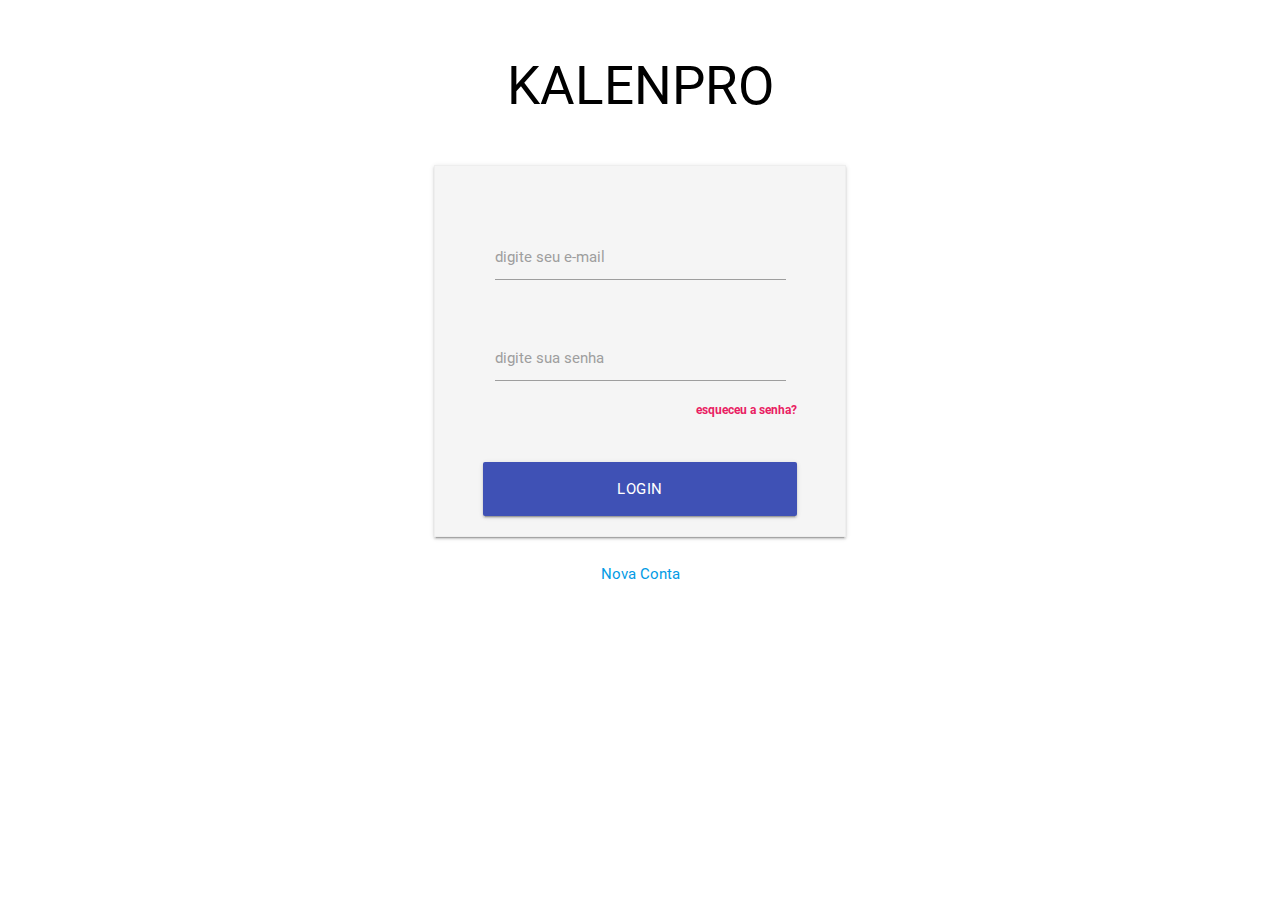
<file: WebContent/login.html>
<!DOCTYPE html>
<html lang="pt">
    <head>
        <meta http-equiv="Content-Type" content="text/html; charset=UTF-8"/>
        <meta name="viewport" content="width=device-width, initial-scale=1"/>
        <meta http-equiv="Content-Type" content="text/html; charset=UTF-8"/>
        <meta name="viewport" content="width=device-width, initial-scale=1"/>
        <title>Login - Acesse sua conta</title>

        <!-- CSS  -->
        <link href="https://fonts.googleapis.com/icon?family=Material+Icons" rel="stylesheet">
        <link href="assets/css/sweetalert.css" type="text/css" rel="stylesheet" />
        <link href="assets/css/materialize.css" type="text/css" rel="stylesheet" media="screen,projection"/>



        <style>
            body {
                display: flex;
                min-height: 100vh;
                flex-direction: column;
            }

            main {
                flex: 1 0 auto;
            }

            body {
                background: #fff;
            }

            .input-field input[type=date]:focus + label,
            .input-field input[type=text]:focus + label,
            .input-field input[type=email]:focus + label,
            .input-field input[type=password]:focus + label {
                color: #e91e63;
            }

            .input-field input[type=date]:focus,
            .input-field input[type=text]:focus,
            .input-field input[type=email]:focus,
            .input-field input[type=password]:focus {
                border-bottom: 2px solid #e91e63;
                box-shadow: none;
            }
        </style>
    </head>

    <body>
        <div class="section"></div>
        <main>
            <center>
                <h2 class="black-text" style="margin-bottom: -10px">KALENPRO</h2>
                <div class="section"></div>
                <div class="section"></div>

                <div class="container">
                    <div class="z-depth-1 grey lighten-4 row" style="display: inline-block; padding: 32px 48px 0px 48px; border: 1px solid #EEE;">

                        <form class="col s12" method="post" action="adm/index.html">
                            <div class='row'>
                                <div class='col s12'>
                                </div>
                            </div>

                            <div class='row'>
                                <div class='input-field col s12'>
                                    <input class='validate' type='email' name='email' id='email' />
                                    <label for='email'>digite seu e-mail</label>
                                </div>
                            </div>

                            <div class='row'>
                                <div class='input-field col s12'>
                                    <input class='validate' type='password' name='password' id='password' />
                                    <label for='password'>digite sua senha</label>
                                </div>
                                <label style='float: right;'>
                                    <a class='pink-text' href='#!'><b>esqueceu a senha?</b></a>
                                </label>
                            </div>

                            <br />
                            <center>
                                <div class='row'>
                                    <button type='submit' name='btn_login' class='col s12 btn btn-large waves-effect indigo'>Login</button>
                                </div>
                            </center>
                        </form>
                    </div>
                </div>
                <a href="#!">Nova Conta</a>
            </center>

            <div class="section"></div>
            <div class="section"></div>
        </main>

        <script src="assets/js/jquery-2.1.1.min.js"></script>
        <script src="assets/js/materialize.js"></script>
        <script src="assets/js/sweetalert-dev.js"></script>
        <script src="assets/js/init.js"></script>
    </body>
</html>
</file>
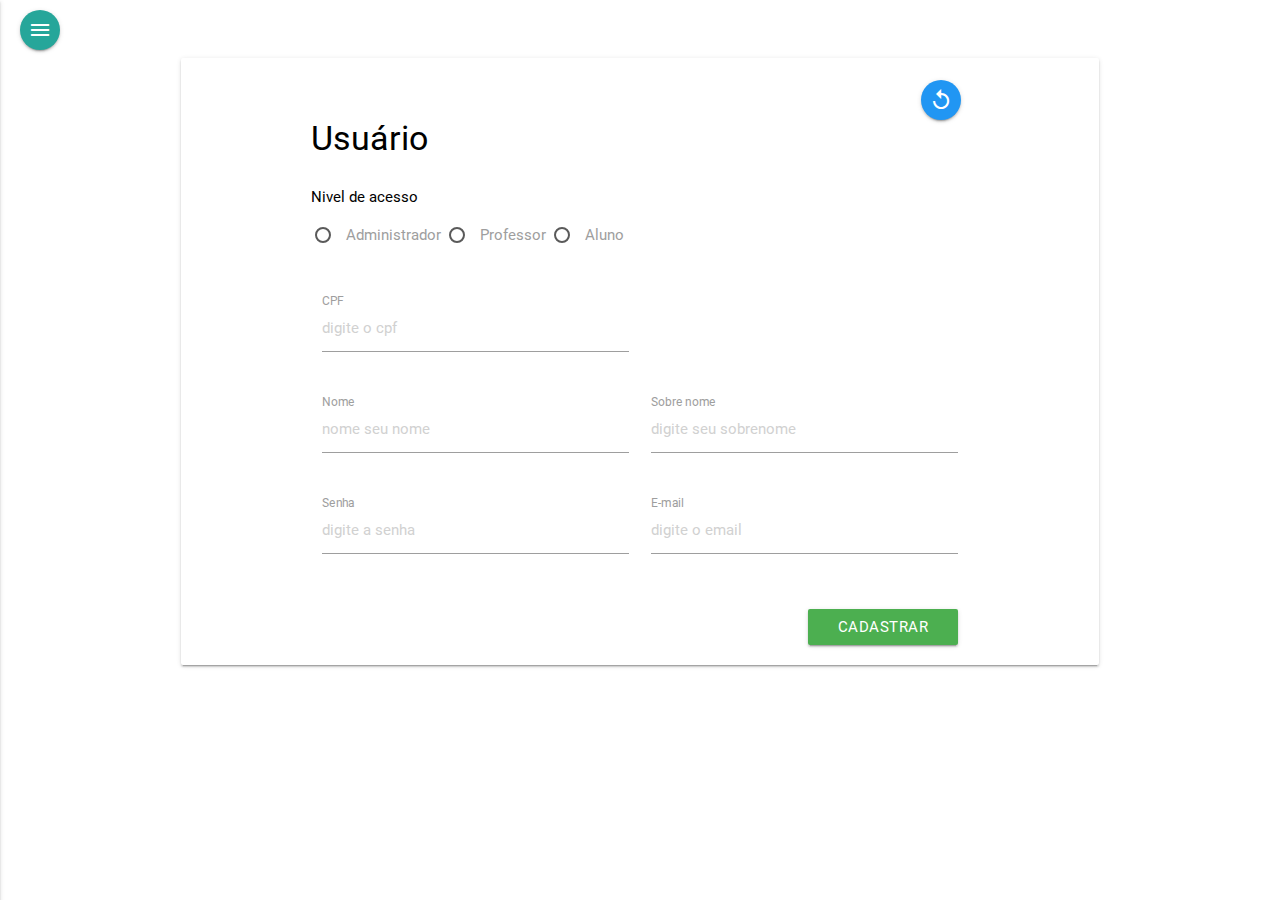
<file: WebContent/adm/crud_usuario.html>
<!DOCTYPE html>
<html lang="pt">
    <head>
        <meta http-equiv="Content-Type" content="text/html; charset=UTF-8"/>
        <meta name="viewport" content="width=device-width, initial-scale=1"/>
        <meta http-equiv="Content-Type" content="text/html; charset=UTF-8"/>
        <meta name="viewport" content="width=device-width, initial-scale=1"/>
        <title>{$titulo_app}</title>

        <!-- CSS  -->
        <link href="https://fonts.googleapis.com/icon?family=Material+Icons" rel="stylesheet">
        <link href="../assets/css/sweetalert.css" type="text/css" rel="stylesheet" />
        <link href="../assets/css/materialize.css" type="text/css" rel="stylesheet" media="screen,projection"/>
        <link href='../assets/fullcalendar.min.css' rel='stylesheet' />
        <link href='../assets/fullcalendar.print.min.css' rel='stylesheet' media='print' />



    <body>
        <div class="row">
               <ul id="slide-out" class="side-nav">
                <li><div class="user-view">
                        <div class="background">
                            <h2 class="flow-text center" style="margin-left: 10px">Faculdade SENAC</h2>
                        </div>
                        <br/>

                    </div></li>
                <li><div class="divider"></div></li>
                
                <li><a class="subheader">Home</a></li>
                <li><a href="index.html"><i class="material-icons">home</i> Home</a></li>
                <li><a class="subheader">Listas:</a></li>
                <!-- <li><a href="list_agenda.html"><i class="material-icons">chevron_right</i> Agenda</a></li> -->
                <li><a href="list_turma.html"><i class="material-icons">chevron_right</i> Turma</a></li>
                <li><a href="list_curso.html"><i class="material-icons">chevron_right</i> Curso</a></li>
                <li><a href="list_disciplina.html"><i class="material-icons">chevron_right</i> Disciplina </a></li>
                <li><a href="list_usuario.html"><i class="material-icons">chevron_right</i> Usuário </a></li>

                <li><div class="divider"></div></li>
                <li><a class="subheader">Sistema</a></li>
                <li><a href="../login.html"><i class="material-icons">close</i>Sair </a></li>

            </ul>
            <div style="padding-left: 20px; padding-top: 10px">
                <a   href="#" data-activates="slide-out" class="btn-floating black-text button-collapse">
                    <i class="material-icons">menu</i></a>
            </div>

            <div class="container">
                <div class="row">
                 
                    <div class="card white black-text">
                        <br />
                        <div class="container">
                           <a href="list_usuario.html"  class="btn-floating blue right"><i class="material-icons">replay</i></a>
                        </div>
                        <div class="row">
                            <br />
                            <div class="container">
                                 <h4 class="left">Usuário</h4>
                                    <br /><br />
                                <form class="col s12" name="frm_usuario" id="frm_usuario" method="post">
                                      <!-- ID DO USUARIO -->
                                    <input type="hidden" name="id" value="" id="id" />
                                <div class="row">
                                    
                                    <p>Nivel de acesso</p>
                                    <p>
                                    <input name="nivel" value="3" type="radio" id="adm" /> <label for="adm">Administrador</label>
                                    <input name="nivel" value="2"  type="radio" id="prof" /> <label for="prof">Professor</label>
                                    <input name="nivel" value="1"  type="radio" id="aluno" /> <label for="aluno">Aluno</label>
                                    
                                    </p>
                                </div>
                                    <div class="row">
                                    <br />
                                        <div class="input-field col s6">
                                            <input id="cpf" placeholder="digite o cpf" name="cpf" type="text" class="validate">
                                        <label for="cpf">CPF </label>
                                    </div>
                                    
                                </div>
                                <div class="row">
                                    <div class="input-field col s6">
                                        <input placeholder="nome seu nome" id="nome"  name="nome" type="text" class="validate">
                                        <label for="nome">Nome</label>
                                    </div>
                                    <div class="input-field col s6">
                                        <input id="sobrenome" placeholder="digite seu sobrenome"  name="sobrenome" type="text" class="validate">
                                        <label for="sobrenome">Sobre nome </label>
                                    </div>
                                </div>
                                <div class="row">
                                    <div class="input-field col s6">
                                        <input id="senha" type="password"  placeholder="digite a senha" name="senha" class="validate">
                                        <label for="senha">Senha</label>
                                    </div>
                                
                                    <div class="input-field col s6">
                                        <input id="email" type="email" placeholder="digite o email" name="email" class="validate">
                                        <label for="email">E-mail</label>
                                    </div>
                                </div>
                                 <div class="row">
                                    <div class="input-field col s12">
                                        <input type="submit" id="btn_cadastrar" name="cadastrar" value="Cadastrar"  class="btn green right"/>
                                         <a  user="13" id="btn_deletar" class="btn_deletar_user btn left red">Deletar</a>
                                        <input type="submit" id="btn_editar"  name="editar" value="Editar"  class="btn green right"/>
                                      </div>
                                 </div>
                            </form>
                        </div>
                        </div>
                    </div>
                </div>
            </div>

        </div>


        <script src="../assets/js/jquery-2.1.1.min.js"></script>
        <script src="../assets/js/materialize.js"></script>
        <script src="../assets/js/sweetalert-dev.js"></script>
        <script src="assets/js/usuarios.js"></script>


    </body>
</html>
</file>
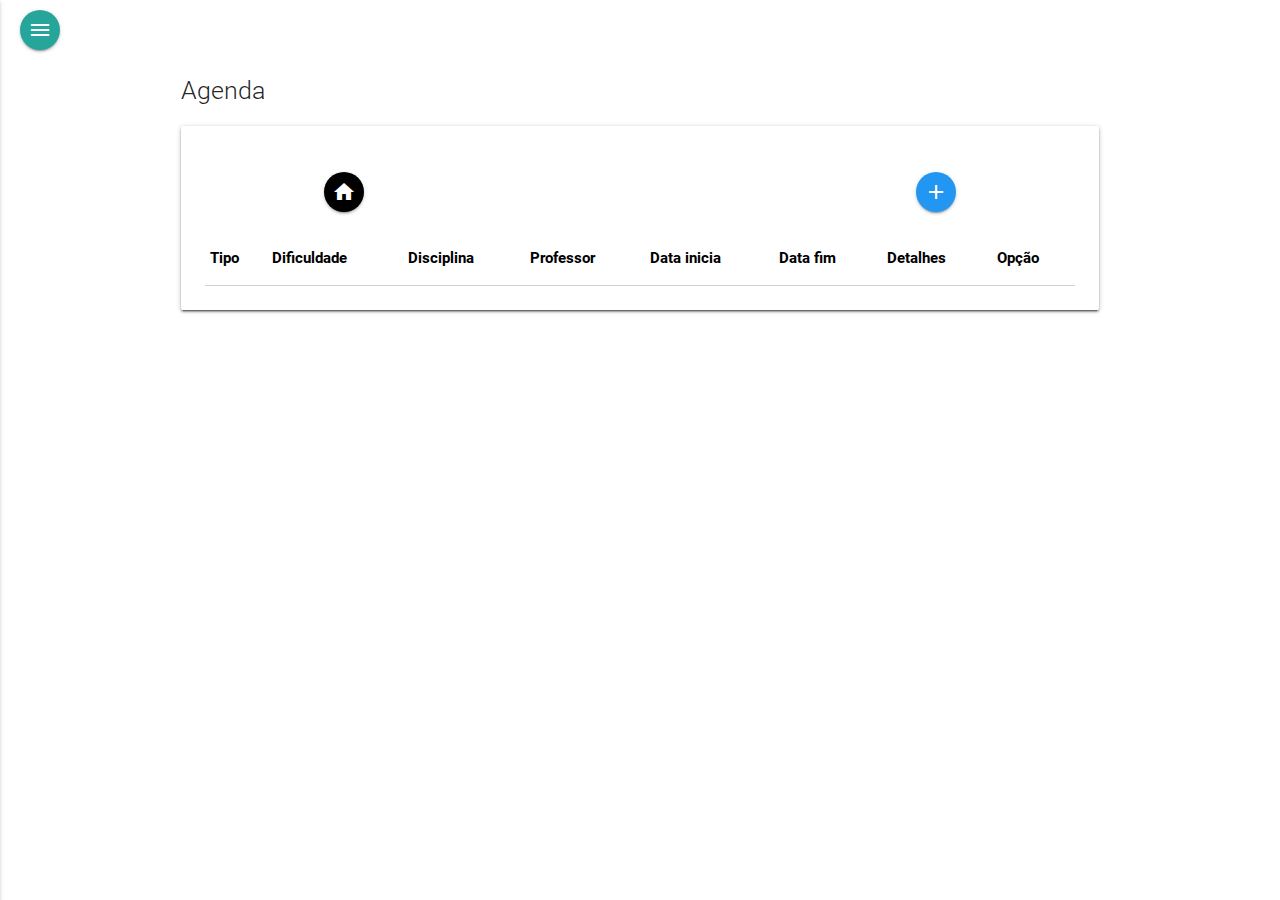
<file: WebContent/adm/list_agenda.html>
<!DOCTYPE html>
<html lang="pt">
    <head>
        <meta http-equiv="Content-Type" content="text/html; charset=UTF-8"/>
        <meta name="viewport" content="width=device-width, initial-scale=1"/>
        <meta http-equiv="Content-Type" content="text/html; charset=UTF-8"/>
        <meta name="viewport" content="width=device-width, initial-scale=1"/>
        <title>{$titulo_app}</title>

        <!-- CSS  -->
        <link href="https://fonts.googleapis.com/icon?family=Material+Icons" rel="stylesheet">
        <link href="../assets/css/sweetalert.css" type="text/css" rel="stylesheet" />
        <link href="../assets/css/materialize.css" type="text/css" rel="stylesheet" media="screen,projection"/>
        <link href='../assets/fullcalendar.min.css' rel='stylesheet' />
        <link href='../assets/fullcalendar.print.min.css' rel='stylesheet' media='print' />



    <body>
        <div class="row" style="margin-bottom:-25px">
           <ul id="slide-out" class="side-nav">
                <li><div class="user-view">
                        <div class="background">
                            <h2 class="flow-text center" style="margin-left: 10px">Faculdade SENAC</h2>
                        </div>
                        <br/>

                    </div></li>
                <li><div class="divider"></div></li>
                
                <li><a class="subheader">Home</a></li>
                <li><a href="index.html"><i class="material-icons">home</i> Home</a></li>
                <li><a class="subheader">Listas:</a></li>
                <!-- <li><a href="list_agenda.html"><i class="material-icons">chevron_right</i> Agenda</a></li> -->
                <li><a href="list_turma.html"><i class="material-icons">chevron_right</i> Turma</a></li>
                <li><a href="list_curso.html"><i class="material-icons">chevron_right</i> Curso</a></li>
                <li><a href="list_disciplina.html"><i class="material-icons">chevron_right</i> Disciplina </a></li>
                <li><a href="list_usuario.html"><i class="material-icons">chevron_right</i> Usuário </a></li>

                <li><div class="divider"></div></li>
                <li><a class="subheader">Sistema</a></li>
                <li><a href="../login.html"><i class="material-icons">close</i>Sair </a></li>

            </ul>
            <div style="padding-left: 20px; padding-top: 10px">
                <a   href="#" data-activates="slide-out" class="btn-floating black-text button-collapse">
                    <i class="material-icons">menu</i></a>
            </div>

            <div class="container">
                <div class="row">
                    <h2 class="flow-text">Agenda</h2>
                    <div class="card white black-text">
                        <div class="card-panel">
                        <br />
                        <div class="container"> 
                            <div class="row">
                                <a href="crud_agenda.html" class="btn-floating blue right"><i class="material-icons">add</i></a>
                                <a href="index.html" class="btn-floating black left"><i class="material-icons">home</i></a>
                            </div>
                        </div>
                        <table class="striped bordered" >
                            <thead>
                                <tr>
                                    <th >Tipo</th>
                                    <th>Dificuldade</th>
                                    <th>Disciplina</th>
                                    <th>Professor </th>
                                    <th>Data inicia </th> 
                                    <th>Data fim </th>
                                    <th>Detalhes </th>
                                    <th>Opção </th>
                                </tr>
                            </thead>

                            <tbody id="agendas">
                                </tbody>
                        </table>
                        </div>
                    </div>
                </div>
            </div>
 

        </div>
     
        <script src="../assets/js/jquery-2.1.1.min.js"></script>
        <script src="../assets/js/materialize.js"></script>
        <script src="../assets/js/sweetalert-dev.js"></script>
        <script src="assets/js/agendas.js"></script>


    </body>
</html>
</file>
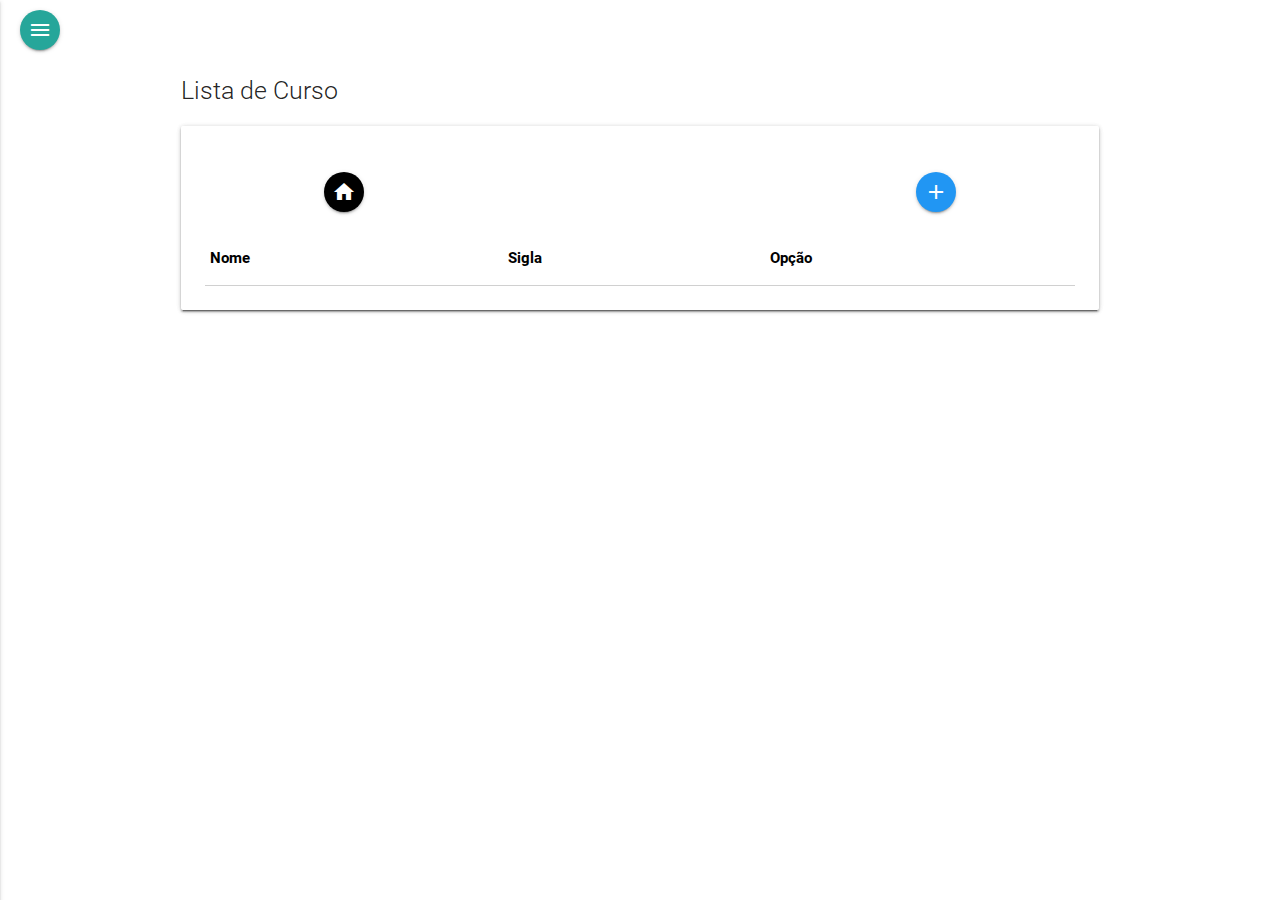
<file: WebContent/adm/list_curso.html>
<!DOCTYPE html>
<html lang="pt">
    <head>
        <meta http-equiv="Content-Type" content="text/html; charset=UTF-8"/>
        <meta name="viewport" content="width=device-width, initial-scale=1"/>
        <meta http-equiv="Content-Type" content="text/html; charset=UTF-8"/>
        <meta name="viewport" content="width=device-width, initial-scale=1"/>
        <title>KALENPRO - Cursos</title>

        <!-- CSS  -->
        <link href="https://fonts.googleapis.com/icon?family=Material+Icons" rel="stylesheet">
        <link href="../assets/css/sweetalert.css" type="text/css" rel="stylesheet" />
        <link href="../assets/css/materialize.css" type="text/css" rel="stylesheet" media="screen,projection"/>
        <link href='../assets/fullcalendar.min.css' rel='stylesheet' />
        <link href='../assets/fullcalendar.print.min.css' rel='stylesheet' media='print' />



    <body>
        <div class="row">
            <ul id="slide-out" class="side-nav">
                <li><div class="user-view">
                        <div class="background">
                            <h2 class="flow-text center" style="margin-left: 10px">Faculdade SENAC</h2>
                        </div>
                        <br/>

                    </div></li>
                <li><div class="divider"></div></li>

                <li><a class="subheader">Home</a></li>
                <li><a href="index.html"><i class="material-icons">home</i> Home</a></li>
                <li><a class="subheader">Listas:</a></li>
                <!-- <li><a href="list_agenda.html"><i class="material-icons">chevron_right</i> Agenda</a></li> -->
                <li><a href="list_turma.html"><i class="material-icons">chevron_right</i> Turma</a></li>
                <li><a href="list_curso.html"><i class="material-icons">chevron_right</i> Curso</a></li>
                <li><a href="list_disciplina.html"><i class="material-icons">chevron_right</i> Disciplina </a></li>
                <li><a href="list_usuario.html"><i class="material-icons">chevron_right</i> Usuário </a></li>

                <li><div class="divider"></div></li>
                <li><a class="subheader">Sistema</a></li>
                <li><a href="../login.html"><i class="material-icons">close</i>Sair </a></li>

            </ul>
            <div style="padding-left: 20px; padding-top: 10px">
                <a   href="#" data-activates="slide-out" class="btn-floating black-text button-collapse">
                    <i class="material-icons">menu</i></a>
            </div>

            <div class="container">
                <div class="row">
                    <h2 class="flow-text">Lista de Curso</h2>
                    <div class="card white black-text">
                        <div class="card-panel">
                        <br />
                        <div class="container"> 
                            <div class="row">
                                <a href="crud_curso.html?act=cad" class="btn-floating blue right"><i class="material-icons">add</i></a>
                                <a href="index.html" class="btn-floating black left"><i class="material-icons">home</i></a>
                            </div>
                        </div>
                        <table class="striped bordered" >
                            <thead>
                                <tr>
                                    <th>Nome</th>
                                    <th>Sigla</th>
                                    <th>Opção </th>
                                </tr>
                            </thead>
                            <tbody id="cursos">
                            </tbody>
                        </table>
                        </div>
                    </div>
                </div>
            </div>
        </div>

        <script src="../assets/js/jquery-2.1.1.min.js"></script>
        <script src="../assets/js/materialize.js"></script>
        <script src="../assets/js/sweetalert-dev.js"></script>
        <script src="assets/js/cursos.js"></script>

    </body>
</html>
</file>
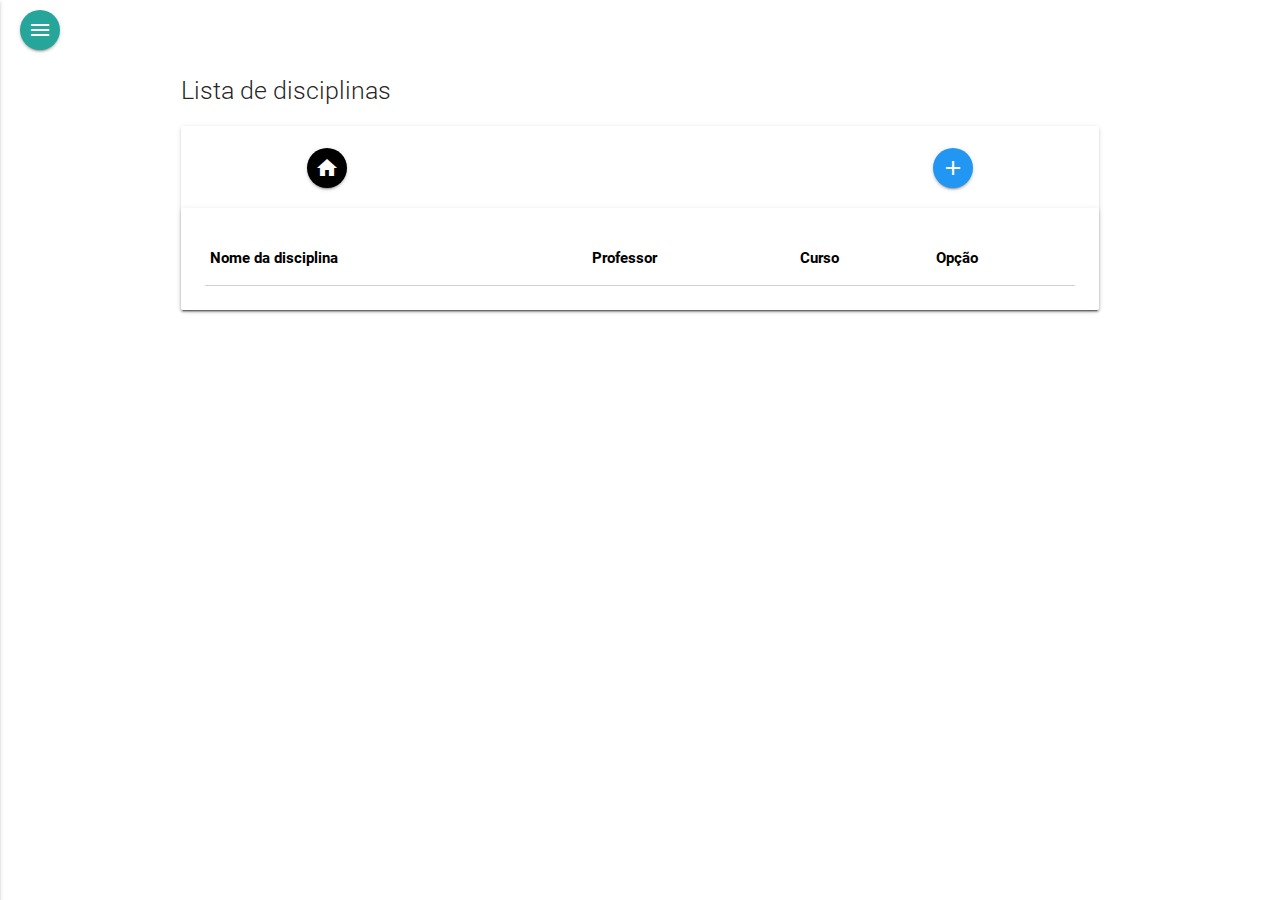
<file: WebContent/adm/list_disciplina.html>
<!DOCTYPE html>
<html lang="pt">
    <head>
        <meta http-equiv="Content-Type" content="text/html; charset=UTF-8"/>
        <meta name="viewport" content="width=device-width, initial-scale=1"/>
        <meta http-equiv="Content-Type" content="text/html; charset=UTF-8"/>
        <meta name="viewport" content="width=device-width, initial-scale=1"/>
        <title>KALENPRO - Disciplinas</title>

        <!-- CSS  -->
        <link href="https://fonts.googleapis.com/icon?family=Material+Icons" rel="stylesheet">
        <link href="../assets/css/sweetalert.css" type="text/css" rel="stylesheet" />
        <link href="../assets/css/materialize.css" type="text/css" rel="stylesheet" media="screen,projection"/>
        <link href='../assets/fullcalendar.min.css' rel='stylesheet' />
        <link href='../assets/fullcalendar.print.min.css' rel='stylesheet' media='print' />



    <body>
        <div class="row">
             <ul id="slide-out" class="side-nav">
                <li><div class="user-view">
                        <div class="background">
                            <h2 class="flow-text center" style="margin-left: 10px">Faculdade SENAC</h2>
                        </div>
                        <br/>

                    </div></li>
                <li><div class="divider"></div></li>
                
                <li><a class="subheader">Home</a></li>
                <li><a href="index.html"><i class="material-icons">home</i> Home</a></li>
                <li><a class="subheader">Listas:</a></li>
                <!-- <li><a href="list_agenda.html"><i class="material-icons">chevron_right</i> Agenda</a></li> -->
                <li><a href="list_turma.html"><i class="material-icons">chevron_right</i> Turma</a></li>
                <li><a href="list_curso.html"><i class="material-icons">chevron_right</i> Curso</a></li>
                <li><a href="list_disciplina.html"><i class="material-icons">chevron_right</i> Disciplina </a></li>
                <li><a href="list_usuario.html"><i class="material-icons">chevron_right</i> Usuário </a></li>

                <li><div class="divider"></div></li>
                <li><a class="subheader">Sistema</a></li>
                <li><a href="../login.html"><i class="material-icons">close</i>Sair </a></li>

            </ul>
            <div style="padding-left: 20px; padding-top: 10px">
                <a   href="#" data-activates="slide-out" class="btn-floating black-text button-collapse">
                    <i class="material-icons">menu</i></a>
            </div>

            <div class="container">
                <div class="row">
                    <h2 class="flow-text">Lista de disciplinas</h2>
                    <div class="card white black-text">
                        <br />
                        <div class="container"> 
                            <div class="row">
                                <a href="crud_disciplina.html?act=cad" class="btn-floating blue right"><i class="material-icons">add</i></a>
                                <a href="index.html" class="btn-floating black left"><i class="material-icons">home</i></a>
                            </div>
                        </div>
                        <div class="card-panel">
                        <table class="striped bordered" >
                            <thead>
                                <tr>
                                    <th >Nome da disciplina</th>
                                    <th>Professor</th>
                                    <th>Curso</th>
                                    <th>Opção </th>
                                </tr>
                            </thead>

                            <tbody id="disciplinas">
                             
                            </tbody>
                        </table>
                        </div>
                    </div>
                </div>
            </div>


        </div>


        <script src="../assets/js/jquery-2.1.1.min.js"></script>
        <script src="../assets/js/materialize.js"></script>
        <script src="../assets/js/sweetalert-dev.js"></script>
        <script src="assets/js/init.js"></script>
        <script src="assets/js/disciplinas.js"></script>


    </body>
</html>
</file>
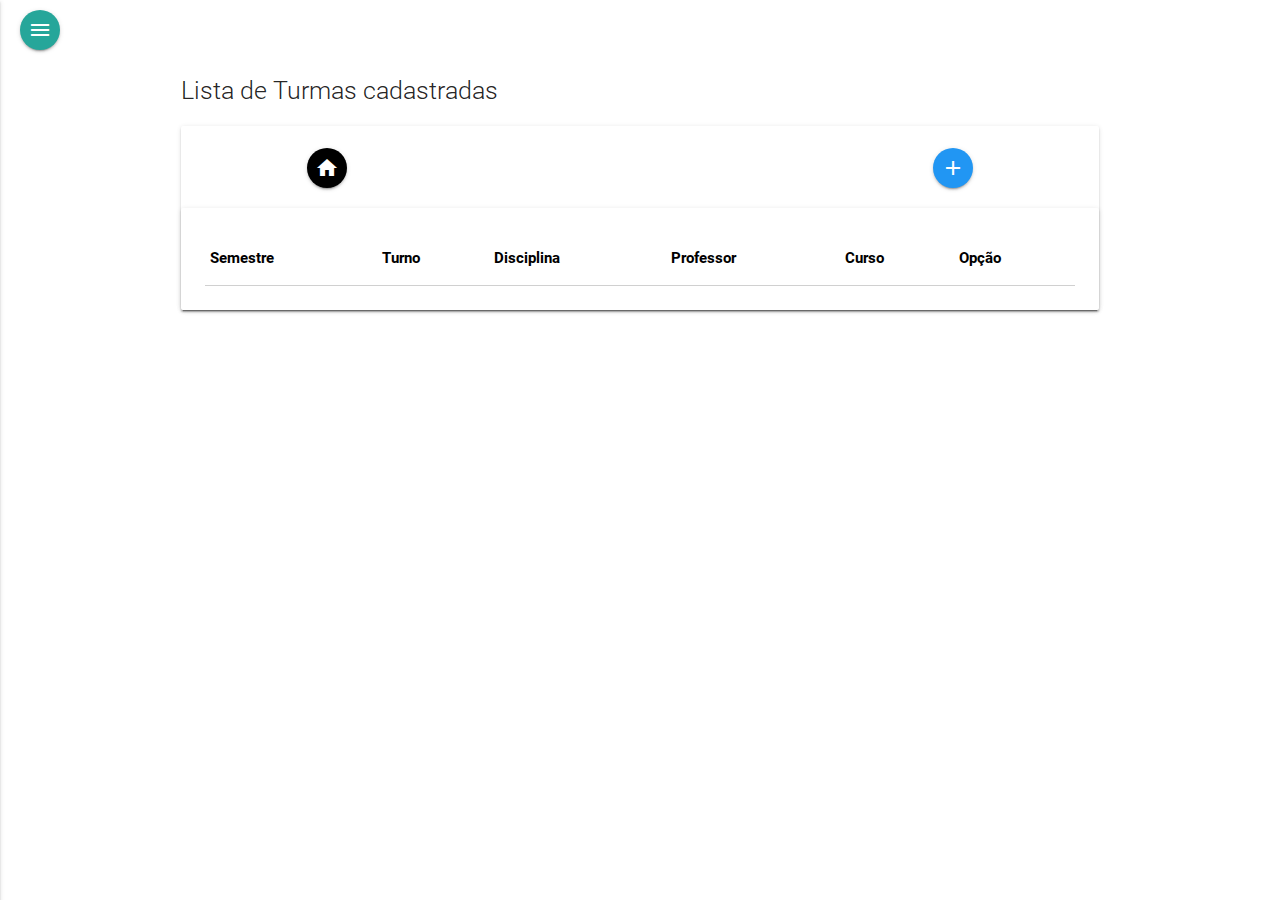
<file: WebContent/adm/list_turma.html>
<!DOCTYPE html>
<html lang="pt">
    <head>
        <meta http-equiv="Content-Type" content="text/html; charset=UTF-8"/>
        <meta name="viewport" content="width=device-width, initial-scale=1"/>
        <meta http-equiv="Content-Type" content="text/html; charset=UTF-8"/>
        <meta name="viewport" content="width=device-width, initial-scale=1"/>
        <title>{$titulo_app}</title>

        <!-- CSS  -->
        <link href="https://fonts.googleapis.com/icon?family=Material+Icons" rel="stylesheet">
        <link href="../assets/css/sweetalert.css" type="text/css" rel="stylesheet" />
        <link href="../assets/css/materialize.css" type="text/css" rel="stylesheet" media="screen,projection"/>
        <link href='../assets/fullcalendar.min.css' rel='stylesheet' />
        <link href='../assets/fullcalendar.print.min.css' rel='stylesheet' media='print' />



    <body>
        <div class="row">
            <ul id="slide-out" class="side-nav">
                <li><div class="user-view">
                        <div class="background">
                            <h2 class="flow-text center" style="margin-left: 10px">Faculdade SENAC</h2>
                        </div>
                        <br/>

                    </div></li>
                <li><div class="divider"></div></li>
                
                <li><a class="subheader">Home</a></li>
                <li><a href="index.html"><i class="material-icons">home</i> Home</a></li>
                <li><a class="subheader">Listas:</a></li>
                <!-- <li><a href="list_agenda.html"><i class="material-icons">chevron_right</i> Agenda</a></li> -->
                <li><a href="list_turma.html"><i class="material-icons">chevron_right</i> Turma</a></li>
                <li><a href="list_curso.html"><i class="material-icons">chevron_right</i> Curso</a></li>
                <li><a href="list_disciplina.html"><i class="material-icons">chevron_right</i> Disciplina </a></li>
                <li><a href="list_usuario.html"><i class="material-icons">chevron_right</i> Usuário </a></li>

                <li><div class="divider"></div></li>
                <li><a class="subheader">Sistema</a></li>
                <li><a href="../login.html"><i class="material-icons">close</i>Sair </a></li>

            </ul>
            <div style="padding-left: 20px; padding-top: 10px">
                <a   href="#" data-activates="slide-out" class="btn-floating black-text button-collapse">
                    <i class="material-icons">menu</i></a>
            </div>

            <div class="container">
                <div class="row">
                    <h2 class="flow-text">Lista de Turmas cadastradas</h2>
                    <div class="card white black-text">
                        <br />
                        <div class="container"> 
                            <div class="row">
                                <a href="crud_turma.html?act=cad" class="btn-floating blue right"><i class="material-icons">add</i></a>
                                <a href="index.html" class="btn-floating black left"><i class="material-icons">home</i></a>
                            </div>
                        </div>
                        <div class="card-panel">
                        <table class="striped bordered" >
                            <thead>
                                <tr>
                                    <th >Semestre</th>
                                    <th>Turno</th>
                                    <th>Disciplina</th>
                                    <th>Professor</th>
                                    <th>Curso</th>
                                    <th>Opção </th>
                                </tr>
                            </thead>

                            <tbody id="turmas">
                            </tbody>
                        </table>
                        </div>
                    </div>
                </div>
            </div>


        </div>


        <script src="../assets/js/jquery-2.1.1.min.js"></script>
        <script src="../assets/js/materialize.js"></script>
        <script src="../assets/js/sweetalert-dev.js"></script>
        <script src="assets/js/init.js"></script>
        <script src="assets/js/turmas.js"></script>

    </body>
</html>
</file>
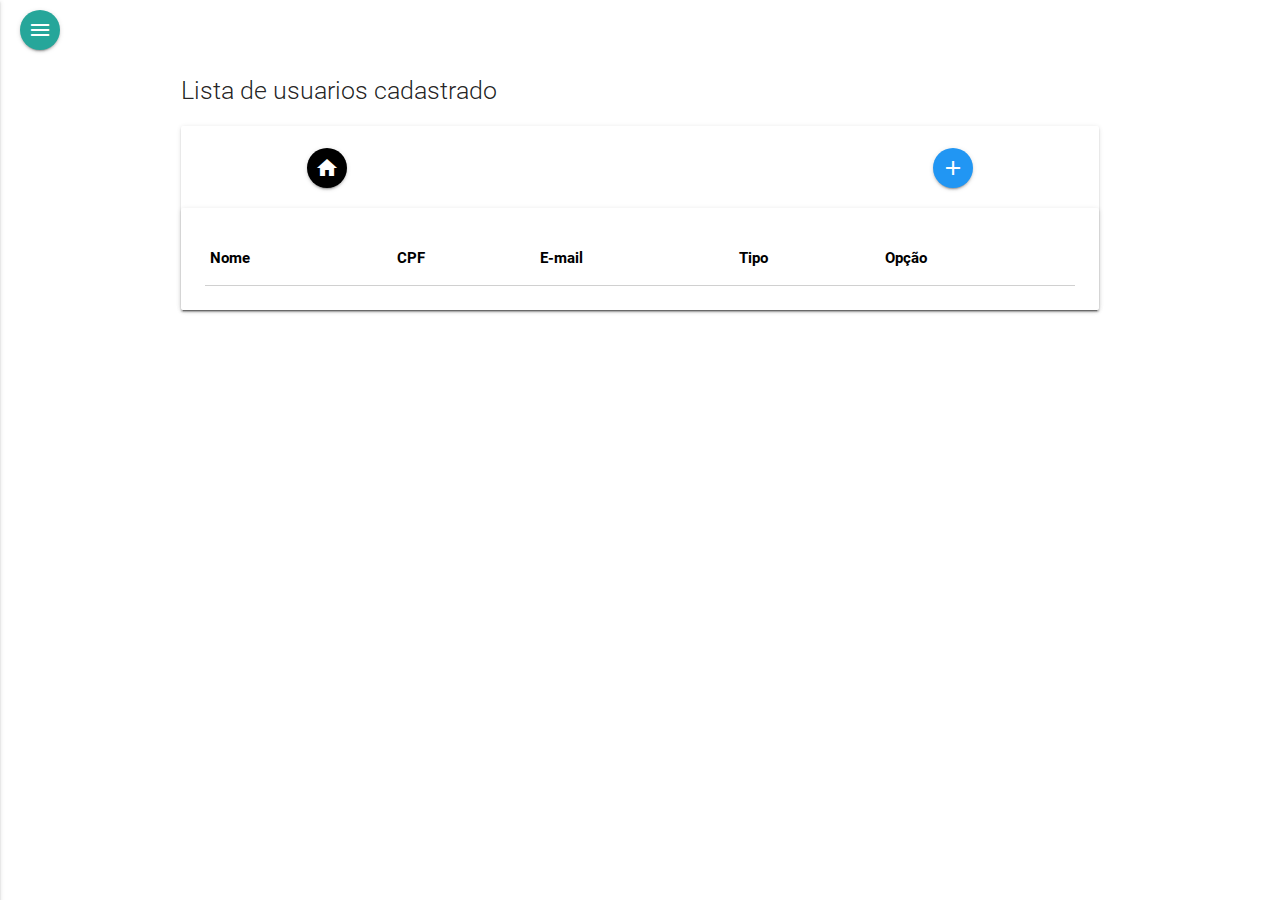
<file: WebContent/adm/list_usuario.html>
<!DOCTYPE html>
<html lang="pt">
    <head>
        <meta http-equiv="Content-Type" content="text/html; charset=UTF-8"/>
        <meta name="viewport" content="width=device-width, initial-scale=1"/>
        <meta http-equiv="Content-Type" content="text/html; charset=UTF-8"/>
        <meta name="viewport" content="width=device-width, initial-scale=1"/>
        <title>KALENPRO - Usuários</title>

        <!-- CSS  -->
        <link href="https://fonts.googleapis.com/icon?family=Material+Icons" rel="stylesheet">
        <link href="../assets/css/sweetalert.css" type="text/css" rel="stylesheet" />
        <link href="../assets/css/materialize.css" type="text/css" rel="stylesheet" media="screen,projection"/>
        <link href='../assets/fullcalendar.min.css' rel='stylesheet' />
        <link href='../assets/fullcalendar.print.min.css' rel='stylesheet' media='print' />



    <body>
        <div class="row">
         <ul id="slide-out" class="side-nav">
                <li><div class="user-view">
                        <div class="background">
                            <h2 class="flow-text center" style="margin-left: 10px">Faculdade SENAC</h2>
                        </div>
                        <br/>

                    </div></li>
                <li><div class="divider"></div></li>
                
                <li><a class="subheader">Home</a></li>
                <li><a href="index.html"><i class="material-icons">home</i> Home</a></li>
                <li><a class="subheader">Listas:</a></li>
                <!-- <li><a href="list_agenda.html"><i class="material-icons">chevron_right</i> Agenda</a></li> -->
                <li><a href="list_turma.html"><i class="material-icons">chevron_right</i> Turma</a></li>
                <li><a href="list_curso.html"><i class="material-icons">chevron_right</i> Curso</a></li>
                <li><a href="list_disciplina.html"><i class="material-icons">chevron_right</i> Disciplina </a></li>
                <li><a href="list_usuario.html"><i class="material-icons">chevron_right</i> Usuário </a></li>

                <li><div class="divider"></div></li>
                <li><a class="subheader">Sistema</a></li>
                <li><a href="../login.html"><i class="material-icons">close</i>Sair </a></li>

            </ul>
            <div style="padding-left: 20px; padding-top: 10px">
                <a   href="#" data-activates="slide-out" class="btn-floating black-text button-collapse">
                    <i class="material-icons">menu</i></a>
            </div>

            <div class="container">
                <div class="row">
                    <h2 class="flow-text">Lista de usuarios cadastrado</h2>
                    <div class="card white black-text">
                        <br />
                        <div class="container"> 
                            <div class="row">
                                <a href="crud_usuario.html?act=cad" class="btn-floating blue right"><i class="material-icons">add</i></a>
                                <a href="index.html" class="btn-floating black left"><i class="material-icons">home</i></a>
                            </div>
                        </div>
                        <div class="card-panel">
                        <table class="striped bordered" >
                            <thead>
                                <tr>
                                    <th >Nome</th>
                                    <th>CPF</th>
                                    <th>E-mail</th>
                                    <th>Tipo</th>
                                    <th>Opção </th>
                                </tr>
                            </thead>

                            <tbody id="usuarios">
                             </tbody>
                        </table>
                        </div>
                    </div>
                </div>
            </div>


        </div>


        <script src="../assets/js/jquery-2.1.1.min.js"></script>
        <script src="../assets/js/materialize.js"></script>
        <script src="../assets/js/sweetalert-dev.js"></script>
        <script src="assets/js/usuarios.js"></script>


    </body>
</html>
</file>
<file: WebContent/assets/css/sweetalert.css>
body.stop-scrolling {
  height: 100%;
  overflow: hidden; }

.sweet-overlay {
  background-color: black;
  /* IE8 */
  -ms-filter: "progid:DXImageTransform.Microsoft.Alpha(Opacity=40)";
  /* IE8 */
  background-color: rgba(0, 0, 0, 0.4);
  position: fixed;
  left: 0;
  right: 0;
  top: 0;
  bottom: 0;
  display: none;
  z-index: 10000; }

.sweet-alert {
  background-color: white;
  font-family: 'Open Sans', 'Helvetica Neue', Helvetica, Arial, sans-serif;
  width: 478px;
  padding: 17px;
  border-radius: 5px;
  text-align: center;
  position: fixed;
  left: 50%;
  top: 50%;
  margin-left: -256px;
  margin-top: -200px;
  overflow: hidden;
  display: none;
  z-index: 99999; }
  @media all and (max-width: 540px) {
    .sweet-alert {
      width: auto;
      margin-left: 0;
      margin-right: 0;
      left: 15px;
      right: 15px; } }
  .sweet-alert h2 {
    color: #575757;
    font-size: 30px;
    text-align: center;
    font-weight: 600;
    text-transform: none;
    position: relative;
    margin: 25px 0;
    padding: 0;
    line-height: 40px;
    display: block; }
  .sweet-alert p {
    color: #797979;
    font-size: 16px;
    text-align: center;
    font-weight: 300;
    position: relative;
    text-align: inherit;
    float: none;
    margin: 0;
    padding: 0;
    line-height: normal; }
  .sweet-alert fieldset {
    border: none;
    position: relative; }
  .sweet-alert .sa-error-container {
    background-color: #f1f1f1;
    margin-left: -17px;
    margin-right: -17px;
    overflow: hidden;
    padding: 0 10px;
    max-height: 0;
    webkit-transition: padding 0.15s, max-height 0.15s;
    transition: padding 0.15s, max-height 0.15s; }
    .sweet-alert .sa-error-container.show {
      padding: 10px 0;
      max-height: 100px;
      webkit-transition: padding 0.2s, max-height 0.2s;
      transition: padding 0.25s, max-height 0.25s; }
    .sweet-alert .sa-error-container .icon {
      display: inline-block;
      width: 24px;
      height: 24px;
      border-radius: 50%;
      background-color: #ea7d7d;
      color: white;
      line-height: 24px;
      text-align: center;
      margin-right: 3px; }
    .sweet-alert .sa-error-container p {
      display: inline-block; }
  .sweet-alert .sa-input-error {
    position: absolute;
    top: 29px;
    right: 26px;
    width: 20px;
    height: 20px;
    opacity: 0;
    -webkit-transform: scale(0.5);
    transform: scale(0.5);
    -webkit-transform-origin: 50% 50%;
    transform-origin: 50% 50%;
    -webkit-transition: all 0.1s;
    transition: all 0.1s; }
    .sweet-alert .sa-input-error::before, .sweet-alert .sa-input-error::after {
      content: "";
      width: 20px;
      height: 6px;
      background-color: #f06e57;
      border-radius: 3px;
      position: absolute;
      top: 50%;
      margin-top: -4px;
      left: 50%;
      margin-left: -9px; }
    .sweet-alert .sa-input-error::before {
      -webkit-transform: rotate(-45deg);
      transform: rotate(-45deg); }
    .sweet-alert .sa-input-error::after {
      -webkit-transform: rotate(45deg);
      transform: rotate(45deg); }
    .sweet-alert .sa-input-error.show {
      opacity: 1;
      -webkit-transform: scale(1);
      transform: scale(1); }
  .sweet-alert input {
    width: 100%;
    box-sizing: border-box;
    border-radius: 3px;
    border: 1px solid #d7d7d7;
    height: 43px;
    margin-top: 10px;
    margin-bottom: 17px;
    font-size: 18px;
    box-shadow: inset 0px 1px 1px rgba(0, 0, 0, 0.06);
    padding: 0 12px;
    display: none;
    -webkit-transition: all 0.3s;
    transition: all 0.3s; }
    .sweet-alert input:focus {
      outline: none;
      box-shadow: 0px 0px 3px #c4e6f5;
      border: 1px solid #b4dbed; }
      .sweet-alert input:focus::-moz-placeholder {
        transition: opacity 0.3s 0.03s ease;
        opacity: 0.5; }
      .sweet-alert input:focus:-ms-input-placeholder {
        transition: opacity 0.3s 0.03s ease;
        opacity: 0.5; }
      .sweet-alert input:focus::-webkit-input-placeholder {
        transition: opacity 0.3s 0.03s ease;
        opacity: 0.5; }
    .sweet-alert input::-moz-placeholder {
      color: #bdbdbd; }
    .sweet-alert input::-ms-clear {
      display: none; }
    .sweet-alert input:-ms-input-placeholder {
      color: #bdbdbd; }
    .sweet-alert input::-webkit-input-placeholder {
      color: #bdbdbd; }
  .sweet-alert.show-input input {
    display: block; }
  .sweet-alert .sa-confirm-button-container {
    display: inline-block;
    position: relative; }
  .sweet-alert .la-ball-fall {
    position: absolute;
    left: 50%;
    top: 50%;
    margin-left: -27px;
    margin-top: 4px;
    opacity: 0;
    visibility: hidden; }
  .sweet-alert button {
    background-color: #8CD4F5;
    color: white;
    border: none;
    box-shadow: none;
    font-size: 17px;
    font-weight: 500;
    -webkit-border-radius: 4px;
    border-radius: 5px;
    padding: 10px 32px;
    margin: 26px 5px 0 5px;
    cursor: pointer; }
    .sweet-alert button:focus {
      outline: none;
      box-shadow: 0 0 2px rgba(128, 179, 235, 0.5), inset 0 0 0 1px rgba(0, 0, 0, 0.05); }
    .sweet-alert button:hover {
      background-color: #7ecff4; }
    .sweet-alert button:active {
      background-color: #5dc2f1; }
    .sweet-alert button.cancel {
      background-color: #C1C1C1; }
      .sweet-alert button.cancel:hover {
        background-color: #b9b9b9; }
      .sweet-alert button.cancel:active {
        background-color: #a8a8a8; }
      .sweet-alert button.cancel:focus {
        box-shadow: rgba(197, 205, 211, 0.8) 0px 0px 2px, rgba(0, 0, 0, 0.0470588) 0px 0px 0px 1px inset !important; }
    .sweet-alert button[disabled] {
      opacity: .6;
      cursor: default; }
    .sweet-alert button.confirm[disabled] {
      color: transparent; }
      .sweet-alert button.confirm[disabled] ~ .la-ball-fall {
        opacity: 1;
        visibility: visible;
        transition-delay: 0s; }
    .sweet-alert button::-moz-focus-inner {
      border: 0; }
  .sweet-alert[data-has-cancel-button=false] button {
    box-shadow: none !important; }
  .sweet-alert[data-has-confirm-button=false][data-has-cancel-button=false] {
    padding-bottom: 40px; }
  .sweet-alert .sa-icon {
    width: 80px;
    height: 80px;
    border: 4px solid gray;
    -webkit-border-radius: 40px;
    border-radius: 40px;
    border-radius: 50%;
    margin: 20px auto;
    padding: 0;
    position: relative;
    box-sizing: content-box; }
    .sweet-alert .sa-icon.sa-error {
      border-color: #F27474; }
      .sweet-alert .sa-icon.sa-error .sa-x-mark {
        position: relative;
        display: block; }
      .sweet-alert .sa-icon.sa-error .sa-line {
        position: absolute;
        height: 5px;
        width: 47px;
        background-color: #F27474;
        display: block;
        top: 37px;
        border-radius: 2px; }
        .sweet-alert .sa-icon.sa-error .sa-line.sa-left {
          -webkit-transform: rotate(45deg);
          transform: rotate(45deg);
          left: 17px; }
        .sweet-alert .sa-icon.sa-error .sa-line.sa-right {
          -webkit-transform: rotate(-45deg);
          transform: rotate(-45deg);
          right: 16px; }
    .sweet-alert .sa-icon.sa-warning {
      border-color: #F8BB86; }
      .sweet-alert .sa-icon.sa-warning .sa-body {
        position: absolute;
        width: 5px;
        height: 47px;
        left: 50%;
        top: 10px;
        -webkit-border-radius: 2px;
        border-radius: 2px;
        margin-left: -2px;
        background-color: #F8BB86; }
      .sweet-alert .sa-icon.sa-warning .sa-dot {
        position: absolute;
        width: 7px;
        height: 7px;
        -webkit-border-radius: 50%;
        border-radius: 50%;
        margin-left: -3px;
        left: 50%;
        bottom: 10px;
        background-color: #F8BB86; }
    .sweet-alert .sa-icon.sa-info {
      border-color: #C9DAE1; }
      .sweet-alert .sa-icon.sa-info::before {
        content: "";
        position: absolute;
        width: 5px;
        height: 29px;
        left: 50%;
        bottom: 17px;
        border-radius: 2px;
        margin-left: -2px;
        background-color: #C9DAE1; }
      .sweet-alert .sa-icon.sa-info::after {
        content: "";
        position: absolute;
        width: 7px;
        height: 7px;
        border-radius: 50%;
        margin-left: -3px;
        top: 19px;
        background-color: #C9DAE1;
        left: 50%; }
    .sweet-alert .sa-icon.sa-success {
      border-color: #A5DC86; }
      .sweet-alert .sa-icon.sa-success::before, .sweet-alert .sa-icon.sa-success::after {
        content: '';
        -webkit-border-radius: 40px;
        border-radius: 40px;
        border-radius: 50%;
        position: absolute;
        width: 60px;
        height: 120px;
        background: white;
        -webkit-transform: rotate(45deg);
        transform: rotate(45deg); }
      .sweet-alert .sa-icon.sa-success::before {
        -webkit-border-radius: 120px 0 0 120px;
        border-radius: 120px 0 0 120px;
        top: -7px;
        left: -33px;
        -webkit-transform: rotate(-45deg);
        transform: rotate(-45deg);
        -webkit-transform-origin: 60px 60px;
        transform-origin: 60px 60px; }
      .sweet-alert .sa-icon.sa-success::after {
        -webkit-border-radius: 0 120px 120px 0;
        border-radius: 0 120px 120px 0;
        top: -11px;
        left: 30px;
        -webkit-transform: rotate(-45deg);
        transform: rotate(-45deg);
        -webkit-transform-origin: 0px 60px;
        transform-origin: 0px 60px; }
      .sweet-alert .sa-icon.sa-success .sa-placeholder {
        width: 80px;
        height: 80px;
        border: 4px solid rgba(165, 220, 134, 0.2);
        -webkit-border-radius: 40px;
        border-radius: 40px;
        border-radius: 50%;
        box-sizing: content-box;
        position: absolute;
        left: -4px;
        top: -4px;
        z-index: 2; }
      .sweet-alert .sa-icon.sa-success .sa-fix {
        width: 5px;
        height: 90px;
        background-color: white;
        position: absolute;
        left: 28px;
        top: 8px;
        z-index: 1;
        -webkit-transform: rotate(-45deg);
        transform: rotate(-45deg); }
      .sweet-alert .sa-icon.sa-success .sa-line {
        height: 5px;
        background-color: #A5DC86;
        display: block;
        border-radius: 2px;
        position: absolute;
        z-index: 2; }
        .sweet-alert .sa-icon.sa-success .sa-line.sa-tip {
          width: 25px;
          left: 14px;
          top: 46px;
          -webkit-transform: rotate(45deg);
          transform: rotate(45deg); }
        .sweet-alert .sa-icon.sa-success .sa-line.sa-long {
          width: 47px;
          right: 8px;
          top: 38px;
          -webkit-transform: rotate(-45deg);
          transform: rotate(-45deg); }
    .sweet-alert .sa-icon.sa-custom {
      background-size: contain;
      border-radius: 0;
      border: none;
      background-position: center center;
      background-repeat: no-repeat; }

/*
 * Animations
 */
@-webkit-keyframes showSweetAlert {
  0% {
    transform: scale(0.7);
    -webkit-transform: scale(0.7); }
  45% {
    transform: scale(1.05);
    -webkit-transform: scale(1.05); }
  80% {
    transform: scale(0.95);
    -webkit-transform: scale(0.95); }
  100% {
    transform: scale(1);
    -webkit-transform: scale(1); } }

@keyframes showSweetAlert {
  0% {
    transform: scale(0.7);
    -webkit-transform: scale(0.7); }
  45% {
    transform: scale(1.05);
    -webkit-transform: scale(1.05); }
  80% {
    transform: scale(0.95);
    -webkit-transform: scale(0.95); }
  100% {
    transform: scale(1);
    -webkit-transform: scale(1); } }

@-webkit-keyframes hideSweetAlert {
  0% {
    transform: scale(1);
    -webkit-transform: scale(1); }
  100% {
    transform: scale(0.5);
    -webkit-transform: scale(0.5); } }

@keyframes hideSweetAlert {
  0% {
    transform: scale(1);
    -webkit-transform: scale(1); }
  100% {
    transform: scale(0.5);
    -webkit-transform: scale(0.5); } }

@-webkit-keyframes slideFromTop {
  0% {
    top: 0%; }
  100% {
    top: 50%; } }

@keyframes slideFromTop {
  0% {
    top: 0%; }
  100% {
    top: 50%; } }

@-webkit-keyframes slideToTop {
  0% {
    top: 50%; }
  100% {
    top: 0%; } }

@keyframes slideToTop {
  0% {
    top: 50%; }
  100% {
    top: 0%; } }

@-webkit-keyframes slideFromBottom {
  0% {
    top: 70%; }
  100% {
    top: 50%; } }

@keyframes slideFromBottom {
  0% {
    top: 70%; }
  100% {
    top: 50%; } }

@-webkit-keyframes slideToBottom {
  0% {
    top: 50%; }
  100% {
    top: 70%; } }

@keyframes slideToBottom {
  0% {
    top: 50%; }
  100% {
    top: 70%; } }

.showSweetAlert[data-animation=pop] {
  -webkit-animation: showSweetAlert 0.3s;
  animation: showSweetAlert 0.3s; }

.showSweetAlert[data-animation=none] {
  -webkit-animation: none;
  animation: none; }

.showSweetAlert[data-animation=slide-from-top] {
  -webkit-animation: slideFromTop 0.3s;
  animation: slideFromTop 0.3s; }

.showSweetAlert[data-animation=slide-from-bottom] {
  -webkit-animation: slideFromBottom 0.3s;
  animation: slideFromBottom 0.3s; }

.hideSweetAlert[data-animation=pop] {
  -webkit-animation: hideSweetAlert 0.2s;
  animation: hideSweetAlert 0.2s; }

.hideSweetAlert[data-animation=none] {
  -webkit-animation: none;
  animation: none; }

.hideSweetAlert[data-animation=slide-from-top] {
  -webkit-animation: slideToTop 0.4s;
  animation: slideToTop 0.4s; }

.hideSweetAlert[data-animation=slide-from-bottom] {
  -webkit-animation: slideToBottom 0.3s;
  animation: slideToBottom 0.3s; }

@-webkit-keyframes animateSuccessTip {
  0% {
    width: 0;
    left: 1px;
    top: 19px; }
  54% {
    width: 0;
    left: 1px;
    top: 19px; }
  70% {
    width: 50px;
    left: -8px;
    top: 37px; }
  84% {
    width: 17px;
    left: 21px;
    top: 48px; }
  100% {
    width: 25px;
    left: 14px;
    top: 45px; } }

@keyframes animateSuccessTip {
  0% {
    width: 0;
    left: 1px;
    top: 19px; }
  54% {
    width: 0;
    left: 1px;
    top: 19px; }
  70% {
    width: 50px;
    left: -8px;
    top: 37px; }
  84% {
    width: 17px;
    left: 21px;
    top: 48px; }
  100% {
    width: 25px;
    left: 14px;
    top: 45px; } }

@-webkit-keyframes animateSuccessLong {
  0% {
    width: 0;
    right: 46px;
    top: 54px; }
  65% {
    width: 0;
    right: 46px;
    top: 54px; }
  84% {
    width: 55px;
    right: 0px;
    top: 35px; }
  100% {
    width: 47px;
    right: 8px;
    top: 38px; } }

@keyframes animateSuccessLong {
  0% {
    width: 0;
    right: 46px;
    top: 54px; }
  65% {
    width: 0;
    right: 46px;
    top: 54px; }
  84% {
    width: 55px;
    right: 0px;
    top: 35px; }
  100% {
    width: 47px;
    right: 8px;
    top: 38px; } }

@-webkit-keyframes rotatePlaceholder {
  0% {
    transform: rotate(-45deg);
    -webkit-transform: rotate(-45deg); }
  5% {
    transform: rotate(-45deg);
    -webkit-transform: rotate(-45deg); }
  12% {
    transform: rotate(-405deg);
    -webkit-transform: rotate(-405deg); }
  100% {
    transform: rotate(-405deg);
    -webkit-transform: rotate(-405deg); } }

@keyframes rotatePlaceholder {
  0% {
    transform: rotate(-45deg);
    -webkit-transform: rotate(-45deg); }
  5% {
    transform: rotate(-45deg);
    -webkit-transform: rotate(-45deg); }
  12% {
    transform: rotate(-405deg);
    -webkit-transform: rotate(-405deg); }
  100% {
    transform: rotate(-405deg);
    -webkit-transform: rotate(-405deg); } }

.animateSuccessTip {
  -webkit-animation: animateSuccessTip 0.75s;
  animation: animateSuccessTip 0.75s; }

.animateSuccessLong {
  -webkit-animation: animateSuccessLong 0.75s;
  animation: animateSuccessLong 0.75s; }

.sa-icon.sa-success.animate::after {
  -webkit-animation: rotatePlaceholder 4.25s ease-in;
  animation: rotatePlaceholder 4.25s ease-in; }

@-webkit-keyframes animateErrorIcon {
  0% {
    transform: rotateX(100deg);
    -webkit-transform: rotateX(100deg);
    opacity: 0; }
  100% {
    transform: rotateX(0deg);
    -webkit-transform: rotateX(0deg);
    opacity: 1; } }

@keyframes animateErrorIcon {
  0% {
    transform: rotateX(100deg);
    -webkit-transform: rotateX(100deg);
    opacity: 0; }
  100% {
    transform: rotateX(0deg);
    -webkit-transform: rotateX(0deg);
    opacity: 1; } }

.animateErrorIcon {
  -webkit-animation: animateErrorIcon 0.5s;
  animation: animateErrorIcon 0.5s; }

@-webkit-keyframes animateXMark {
  0% {
    transform: scale(0.4);
    -webkit-transform: scale(0.4);
    margin-top: 26px;
    opacity: 0; }
  50% {
    transform: scale(0.4);
    -webkit-transform: scale(0.4);
    margin-top: 26px;
    opacity: 0; }
  80% {
    transform: scale(1.15);
    -webkit-transform: scale(1.15);
    margin-top: -6px; }
  100% {
    transform: scale(1);
    -webkit-transform: scale(1);
    margin-top: 0;
    opacity: 1; } }

@keyframes animateXMark {
  0% {
    transform: scale(0.4);
    -webkit-transform: scale(0.4);
    margin-top: 26px;
    opacity: 0; }
  50% {
    transform: scale(0.4);
    -webkit-transform: scale(0.4);
    margin-top: 26px;
    opacity: 0; }
  80% {
    transform: scale(1.15);
    -webkit-transform: scale(1.15);
    margin-top: -6px; }
  100% {
    transform: scale(1);
    -webkit-transform: scale(1);
    margin-top: 0;
    opacity: 1; } }

.animateXMark {
  -webkit-animation: animateXMark 0.5s;
  animation: animateXMark 0.5s; }

@-webkit-keyframes pulseWarning {
  0% {
    border-color: #F8D486; }
  100% {
    border-color: #F8BB86; } }

@keyframes pulseWarning {
  0% {
    border-color: #F8D486; }
  100% {
    border-color: #F8BB86; } }

.pulseWarning {
  -webkit-animation: pulseWarning 0.75s infinite alternate;
  animation: pulseWarning 0.75s infinite alternate; }

@-webkit-keyframes pulseWarningIns {
  0% {
    background-color: #F8D486; }
  100% {
    background-color: #F8BB86; } }

@keyframes pulseWarningIns {
  0% {
    background-color: #F8D486; }
  100% {
    background-color: #F8BB86; } }

.pulseWarningIns {
  -webkit-animation: pulseWarningIns 0.75s infinite alternate;
  animation: pulseWarningIns 0.75s infinite alternate; }

@-webkit-keyframes rotate-loading {
  0% {
    transform: rotate(0deg); }
  100% {
    transform: rotate(360deg); } }

@keyframes rotate-loading {
  0% {
    transform: rotate(0deg); }
  100% {
    transform: rotate(360deg); } }

/* Internet Explorer 9 has some special quirks that are fixed here */
/* The icons are not animated. */
/* This file is automatically merged into sweet-alert.min.js through Gulp */
/* Error icon */
.sweet-alert .sa-icon.sa-error .sa-line.sa-left {
  -ms-transform: rotate(45deg) \9; }

.sweet-alert .sa-icon.sa-error .sa-line.sa-right {
  -ms-transform: rotate(-45deg) \9; }

/* Success icon */
.sweet-alert .sa-icon.sa-success {
  border-color: transparent\9; }

.sweet-alert .sa-icon.sa-success .sa-line.sa-tip {
  -ms-transform: rotate(45deg) \9; }

.sweet-alert .sa-icon.sa-success .sa-line.sa-long {
  -ms-transform: rotate(-45deg) \9; }

/*!
 * Load Awesome v1.1.0 (http://github.danielcardoso.net/load-awesome/)
 * Copyright 2015 Daniel Cardoso <@DanielCardoso>
 * Licensed under MIT
 */
.la-ball-fall,
.la-ball-fall > div {
  position: relative;
  -webkit-box-sizing: border-box;
  -moz-box-sizing: border-box;
  box-sizing: border-box; }

.la-ball-fall {
  display: block;
  font-size: 0;
  color: #fff; }

.la-ball-fall.la-dark {
  color: #333; }

.la-ball-fall > div {
  display: inline-block;
  float: none;
  background-color: currentColor;
  border: 0 solid currentColor; }

.la-ball-fall {
  width: 54px;
  height: 18px; }

.la-ball-fall > div {
  width: 10px;
  height: 10px;
  margin: 4px;
  border-radius: 100%;
  opacity: 0;
  -webkit-animation: ball-fall 1s ease-in-out infinite;
  -moz-animation: ball-fall 1s ease-in-out infinite;
  -o-animation: ball-fall 1s ease-in-out infinite;
  animation: ball-fall 1s ease-in-out infinite; }

.la-ball-fall > div:nth-child(1) {
  -webkit-animation-delay: -200ms;
  -moz-animation-delay: -200ms;
  -o-animation-delay: -200ms;
  animation-delay: -200ms; }

.la-ball-fall > div:nth-child(2) {
  -webkit-animation-delay: -100ms;
  -moz-animation-delay: -100ms;
  -o-animation-delay: -100ms;
  animation-delay: -100ms; }

.la-ball-fall > div:nth-child(3) {
  -webkit-animation-delay: 0ms;
  -moz-animation-delay: 0ms;
  -o-animation-delay: 0ms;
  animation-delay: 0ms; }

.la-ball-fall.la-sm {
  width: 26px;
  height: 8px; }

.la-ball-fall.la-sm > div {
  width: 4px;
  height: 4px;
  margin: 2px; }

.la-ball-fall.la-2x {
  width: 108px;
  height: 36px; }

.la-ball-fall.la-2x > div {
  width: 20px;
  height: 20px;
  margin: 8px; }

.la-ball-fall.la-3x {
  width: 162px;
  height: 54px; }

.la-ball-fall.la-3x > div {
  width: 30px;
  height: 30px;
  margin: 12px; }

/*
 * Animation
 */
@-webkit-keyframes ball-fall {
  0% {
    opacity: 0;
    -webkit-transform: translateY(-145%);
    transform: translateY(-145%); }
  10% {
    opacity: .5; }
  20% {
    opacity: 1;
    -webkit-transform: translateY(0);
    transform: translateY(0); }
  80% {
    opacity: 1;
    -webkit-transform: translateY(0);
    transform: translateY(0); }
  90% {
    opacity: .5; }
  100% {
    opacity: 0;
    -webkit-transform: translateY(145%);
    transform: translateY(145%); } }

@-moz-keyframes ball-fall {
  0% {
    opacity: 0;
    -moz-transform: translateY(-145%);
    transform: translateY(-145%); }
  10% {
    opacity: .5; }
  20% {
    opacity: 1;
    -moz-transform: translateY(0);
    transform: translateY(0); }
  80% {
    opacity: 1;
    -moz-transform: translateY(0);
    transform: translateY(0); }
  90% {
    opacity: .5; }
  100% {
    opacity: 0;
    -moz-transform: translateY(145%);
    transform: translateY(145%); } }

@-o-keyframes ball-fall {
  0% {
    opacity: 0;
    -o-transform: translateY(-145%);
    transform: translateY(-145%); }
  10% {
    opacity: .5; }
  20% {
    opacity: 1;
    -o-transform: translateY(0);
    transform: translateY(0); }
  80% {
    opacity: 1;
    -o-transform: translateY(0);
    transform: translateY(0); }
  90% {
    opacity: .5; }
  100% {
    opacity: 0;
    -o-transform: translateY(145%);
    transform: translateY(145%); } }

@keyframes ball-fall {
  0% {
    opacity: 0;
    -webkit-transform: translateY(-145%);
    -moz-transform: translateY(-145%);
    -o-transform: translateY(-145%);
    transform: translateY(-145%); }
  10% {
    opacity: .5; }
  20% {
    opacity: 1;
    -webkit-transform: translateY(0);
    -moz-transform: translateY(0);
    -o-transform: translateY(0);
    transform: translateY(0); }
  80% {
    opacity: 1;
    -webkit-transform: translateY(0);
    -moz-transform: translateY(0);
    -o-transform: translateY(0);
    transform: translateY(0); }
  90% {
    opacity: .5; }
  100% {
    opacity: 0;
    -webkit-transform: translateY(145%);
    -moz-transform: translateY(145%);
    -o-transform: translateY(145%);
    transform: translateY(145%); } }
</file>
